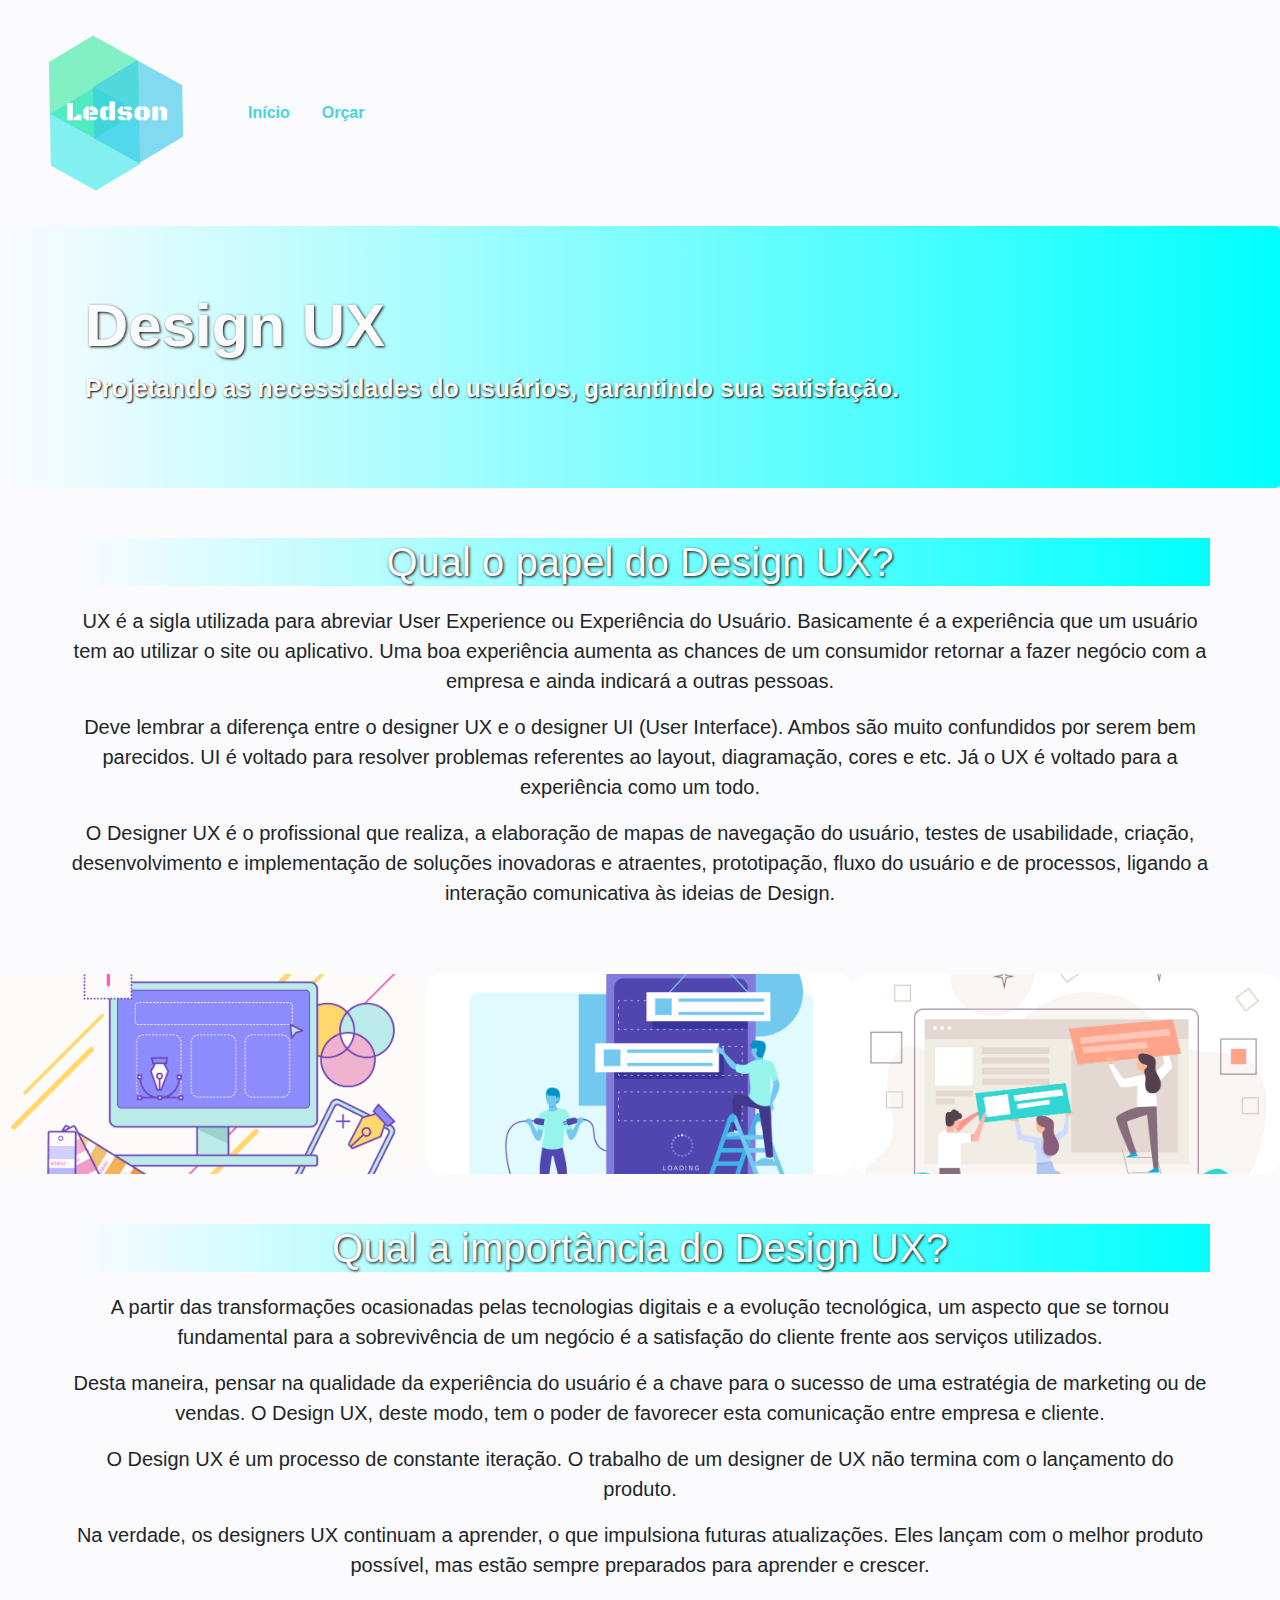
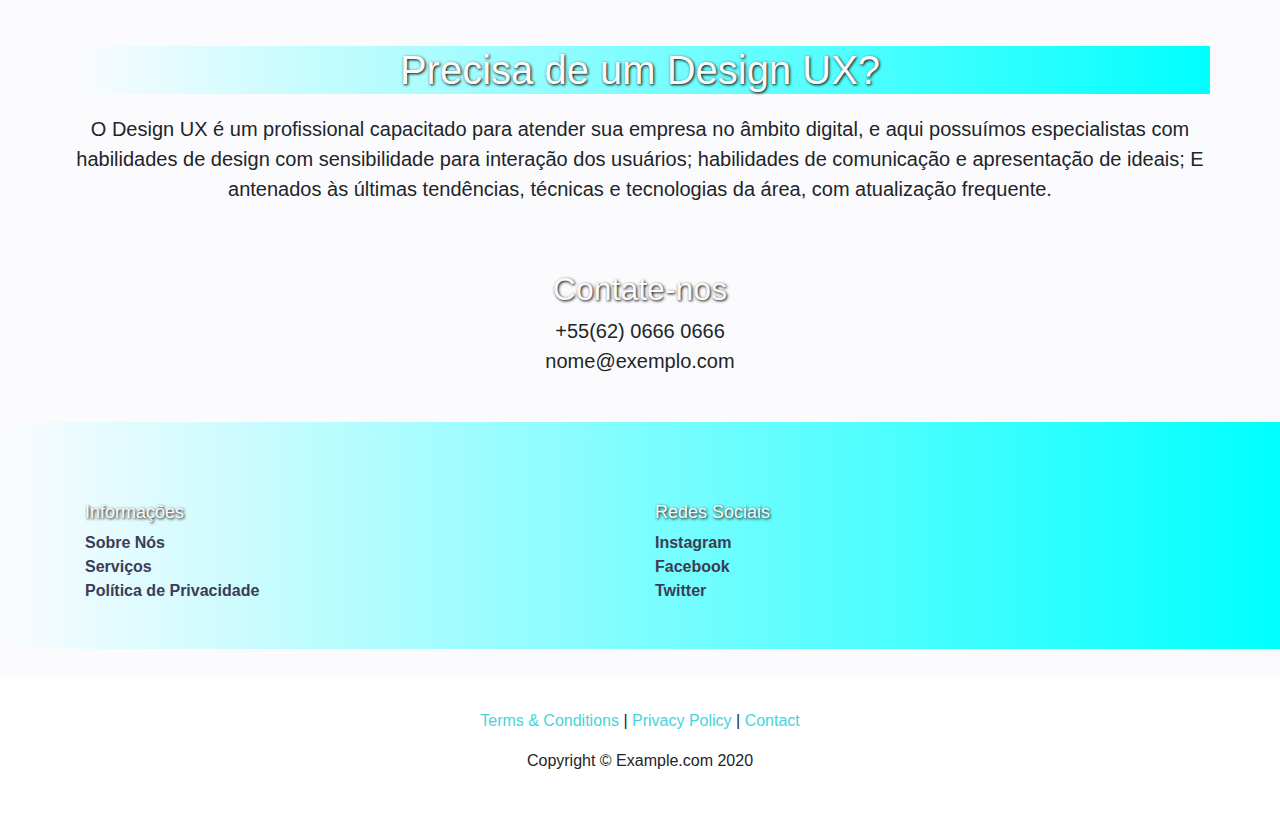
<file: ledson/index.html>
<!DOCTYPE html>
<html lang="pt" dir="ltr">
  <head>
    <meta charset="utf-8">
    <link href="css/style.css" rel="stylesheet">
    <!-- <link href="css/bootstrap.css" rel="stylesheet"> -->
    <link rel="stylesheet" href="https://stackpath.bootstrapcdn.com/bootstrap/4.4.1/css/bootstrap.min.css" integrity="sha384-Vkoo8x4CGsO3+Hhxv8T/Q5PaXtkKtu6ug5TOeNV6gBiFeWPGFN9MuhOf23Q9Ifjh" crossorigin="anonymous">
    <title></title>
  </head>
  <body>
    <nav class="navbar navbar-expand-lg " role="navigation">
      <a class="navbar-brand" href="index.html">
        <img src="img/ledson.png" class="img-fluid inline-block align-top" alt="">
      </a>
      <ul class="nav justify-content-end">
        <li class="nav-item">
          <a class="nav-link" href="index.html">Início</a>
        </li>
        <li class="nav-item">
          <a class="nav-link" href="pags/orcar.html">Orçar</a>
        </li>
      </ul>
    </nav>
	<!-- Feature -->
	<div class="jumbotron feature">
		<div class="container">
			<h1 class="titulo"> Design UX</h1>
			<p class="subtitulo">Projetando as necessidades do usuários, garantindo sua satisfação.</p>

		</div>
	</div>


    <!-- Texto1 -->
    <div class="container texto1 bloco">
        <div class="row">
            <div class="col-xs-12 texto">
                <h1 class="text-center">Qual o papel do Design UX?</h1>
                <p class="lead text-center corpotexto">UX é a sigla utilizada para abreviar User Experience ou Experiência do Usuário. Basicamente é a experiência que um usuário tem ao utilizar o site ou aplicativo. Uma boa experiência aumenta as chances de um consumidor retornar a fazer negócio com a empresa e ainda indicará a outras pessoas.</p>

				<p class="lead text-center">Deve lembrar a diferença entre o designer UX e o designer UI (User Interface). Ambos são muito confundidos por serem bem parecidos. UI é voltado para resolver problemas referentes ao layout, diagramação, cores e etc. Já o UX é voltado para a experiência como um todo.</p>

				<p class="lead text-center">O Designer UX é o profissional que realiza, a elaboração de mapas de navegação do usuário, testes de usabilidade, criação, desenvolvimento e implementação de soluções inovadoras e atraentes, prototipação, fluxo do usuário e de processos, ligando a interação comunicativa às ideias de Design. </p>
            </div>
        </div>
    </div>

    <!-- Imagens -->
	<div class="container-fluid bloco">
        <div class="row">

				<div class="col-md-4 promo-item item-1">

				</div>

				<div class="col-md-4 promo-item item-2">

				</div>

				<div class="col-md-4 promo-item item-3">

				</div>

        </div>
    </div>
    <!-- Texto2 -->
<div class="container text-center texto1 bloco">
    <div class="row">
        <div class="col-xs-12 texto">
      		<h1>Qual a importância do Design UX?</h1>
      		<p class="lead corpotexto">A partir das transformações ocasionadas pelas tecnologias digitais e a evolução tecnológica, um aspecto que se tornou fundamental para a sobrevivência de um negócio é a satisfação do cliente frente aos serviços utilizados.</p>

			<p class="lead">Desta maneira, pensar na qualidade da experiência do usuário é a chave para o sucesso de uma estratégia de marketing ou de vendas. O Design UX, deste modo, tem o poder de favorecer esta comunicação entre empresa e cliente.</p>

			<p class="lead">O Design UX é um processo de constante iteração. O trabalho de um designer de UX não termina com o lançamento do produto.</p>

			<p class="lead">Na verdade, os designers UX continuam a aprender, o que impulsiona futuras atualizações. Eles lançam com o melhor produto possível, mas estão sempre preparados para aprender e crescer.</p>
        </div>
    </div>
	</div><!--/.container-->
    <!-- Texto3 -->
	<div class="container text-center texto1 bloco">
    <div class="row">
        <div class="col-xs-12 texto">
      		<h1>Precisa de um Design UX?</h1>
      		<p class="lead corpotexto">O Design UX é um profissional capacitado para atender sua empresa no âmbito digital, e aqui possuímos especialistas com habilidades de design com sensibilidade para interação dos usuários; habilidades de comunicação e apresentação de ideais; E antenados às últimas tendências, técnicas e tecnologias da área, com atualização frequente.</p>
        </div>
    </div>
	</div><!--/.container-->


	<!-- Footer -->
	<footer>
			<div class="container">
				<div class="row">
					<div class="col-sm-12 footer-info-item text-center texto">
						<h2>Contate-nos</h2>
						<p class="lead"> +55(62) 0666 0666<br>
						nome@exemplo.com</p>
					</div>
				</div>
			</div>

		<!-- Footer Links -->
		<div class="footer-info">
			<div class="container">
				<div class="row">
					<div class="col-sm-6 footer-info-item">
						<h3>Informações</h3>
						<ul class="list-unstyled">
							<li><a href="pags/sobre.html">Sobre Nós</a></li>
							<li><a href="#">Serviços</a></li>
							<li><a href="#">Política de Privacidade</a></li>
						</ul>
					</div>
					<div class="col-sm-6 footer-info-item">
						<h3>Redes Sociais</h3>
						<ul class="list-unstyled">
							<li><a href="#">Instagram</a></li>
							<li><a href="#">Facebook</a></li>
							<li><a href="#">Twitter</a></li>
						</ul>
					</div>
				</div><!-- /.row -->
			</div><!-- /.container -->
        </div>

        <!-- Copyright etc -->
        <div class="small-print">
        	<div class="container">
        		<p><a href="#">Terms &amp; Conditions</a> | <a href="#">Privacy Policy</a> | <a href="#">Contact</a></p>
        		<p>Copyright &copy; Example.com 2020 </p>
        	</div>
        </div>

	</footer>
  </body>
</html>
</file>
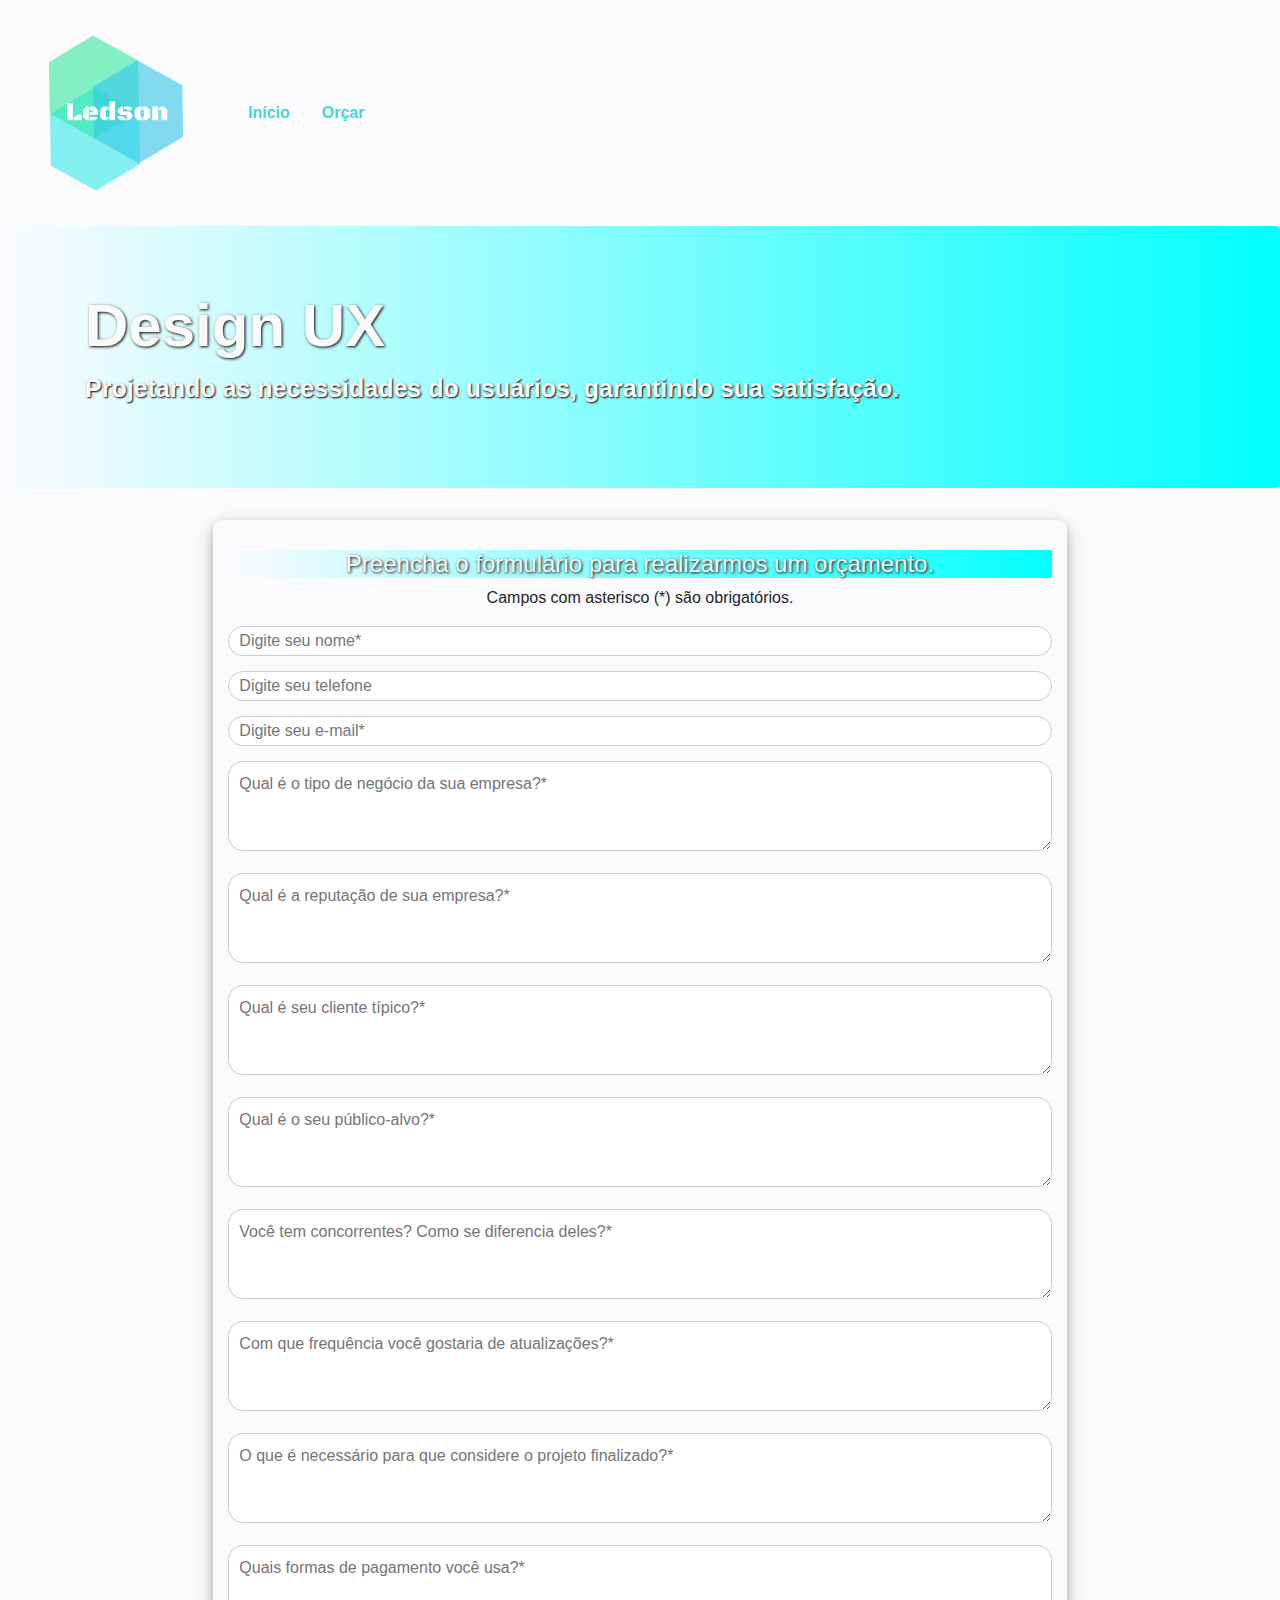
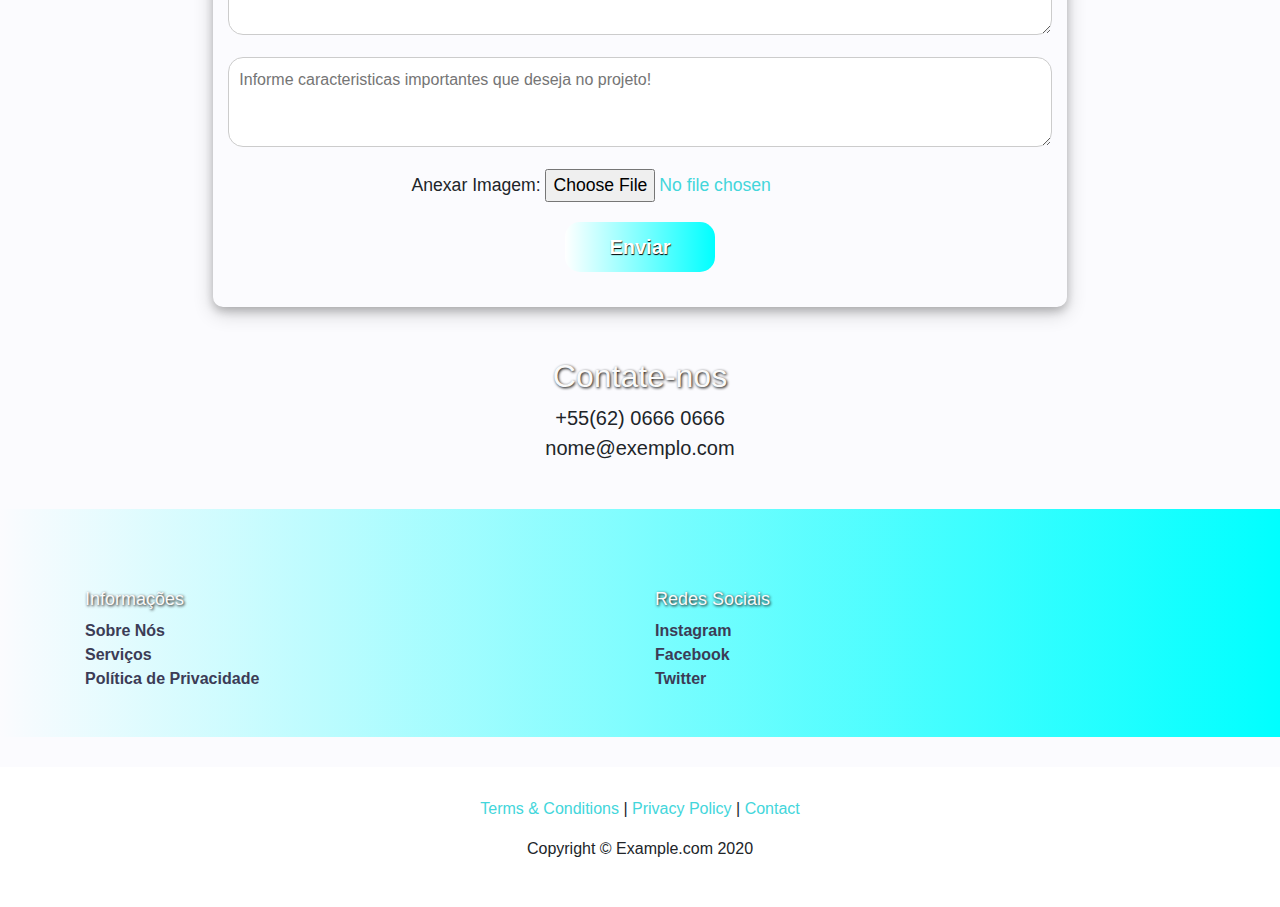
<file: ledson/pags/orcar.html>
<!DOCTYPE html>
<html lang="pt" dir="ltr">
  <head>
    <meta charset="utf-8">
    <link href="../css/style.css" rel="stylesheet">
    <link rel="stylesheet" href="https://stackpath.bootstrapcdn.com/bootstrap/4.4.1/css/bootstrap.min.css" integrity="sha384-Vkoo8x4CGsO3+Hhxv8T/Q5PaXtkKtu6ug5TOeNV6gBiFeWPGFN9MuhOf23Q9Ifjh" crossorigin="anonymous">
    <!-- <link href="../css/bootstrap.css" rel="stylesheet"> -->
    <title></title>
  </head>
  <body>
    <nav class="navbar navbar-expand-lg " role="navigation">
      <a class="navbar-brand" href="../index.html">
        <img src="../img/ledson.png" class="img-fluid inline-block align-top" alt="">
      </a>
      <ul class="nav justify-content-end">
        <li class="nav-item">
          <a class="nav-link active" href="../index.html">Início</a>
        </li>
        <li class="nav-item">
          <a class="nav-link" href="orcar.html">Orçar</a>
        </li>
      </ul>
    </nav>

	<!-- Feature -->
	<div class="jumbotron feature">
		<div class="container">
			<h1 class="titulo"> Design UX</h1>
			<p class="subtitulo">Projetando as necessidades do usuários, garantindo sua satisfação.</p>

		</div>
	</div>

  <div class="container-fluid">
    <div class="row">
      <form class="formulario text-center col-sm-8" method="post">
          <h3 class="tituloform">Preencha o formulário para realizarmos um orçamento.</h3>

        <p>Campos com asterisco (*) são obrigatórios.</p>

          <div class="field">
              <input type="text" id="nome" name="nome" placeholder="Digite seu nome*" required>
          </div>

          <div class="field">
              <input type="text" id="telefone" name="telefone" placeholder="Digite seu telefone">
          </div>

          <div class="field">
              <input type="email" id="email" name="email" placeholder="Digite seu e-mail*" required>
          </div>

          <div class="field">
              <textarea name="p1" id="p1" placeholder="Qual é o tipo de negócio da sua empresa?*" required></textarea>
          </div>

          <div class="field">
            <textarea name="p2" id="p2" placeholder="Qual é a reputação de sua empresa?*" required></textarea>
          </div>

          <div class="field">
            <textarea name="p3" id="p3" placeholder="Qual é seu cliente típico?*" required></textarea>
          </div>

          <div class="field">
            <textarea name="p4" id="p4" placeholder="Qual é o seu público-alvo?*" required></textarea>
          </div>

          <div class="field">
            <textarea name="p5" id="p5" placeholder="Você tem concorrentes? Como se diferencia deles?*" required></textarea>
          </div>

          <div class="field">
            <textarea name="p6" id="p6" placeholder="Com que frequência você gostaria de atualizações?*" required></textarea>
          </div>

          <div class="field">
            <textarea name="p7" id="p7" placeholder="O que é necessário para que considere o projeto finalizado?*" required></textarea>
          </div>

          <div class="field">
            <textarea name="p8" id="p8" placeholder="Quais formas de pagamento você usa?*" required></textarea>
          </div>

          <div class="field">
              <textarea name="p9" id="p9" placeholder="Informe caracteristicas importantes que deseja no projeto!" ></textarea>
          </div>

          <div class="field">
            <label>Anexar Imagem: <input type="file" name="imagem" id="imagem"></label>
          </div>

          <button class="button"><span>Enviar </span></button>

      </form>
    </div>
  </div>


	<!-- Footer -->
	<footer>

			<div class="container">
				<div class="row">
					<div class="col-sm-12 footer-info-item text-center texto">
						<h2>Contate-nos</h2>
						<p class="lead"> +55(62) 0666 0666<br>
						nome@exemplo.com</p>
					</div>
				</div>
			</div>

		<!-- Footer Links -->
		<div class="footer-info">
			<div class="container">
				<div class="row">
					<div class="col-sm-6 footer-info-item">
						<h3>Informações</h3>
						<ul class="list-unstyled">
							<li><a href="sobre.html">Sobre Nós</a></li>
							<li><a href="#">Serviços</a></li>
							<li><a href="#">Política de Privacidade</a></li>
						</ul>
					</div>
					<div class="col-sm-6 footer-info-item">
						<h3>Redes Sociais</h3>
						<ul class="list-unstyled">
							<li><a href="#">Instagram</a></li>
							<li><a href="#">Facebook</a></li>
							<li><a href="#">Twitter</a></li>
						</ul>
					</div>
				</div><!-- /.row -->
			</div><!-- /.container -->
        </div>

        <!-- Copyright etc -->
        <div class="small-print">
        	<div class="container">
        		<p><a href="#">Terms &amp; Conditions</a> | <a href="#">Privacy Policy</a> | <a href="#">Contact</a></p>
        		<p>Copyright &copy; Example.com 2020 </p>
        	</div>
        </div>

	</footer>
  </body>
</html>
</file>
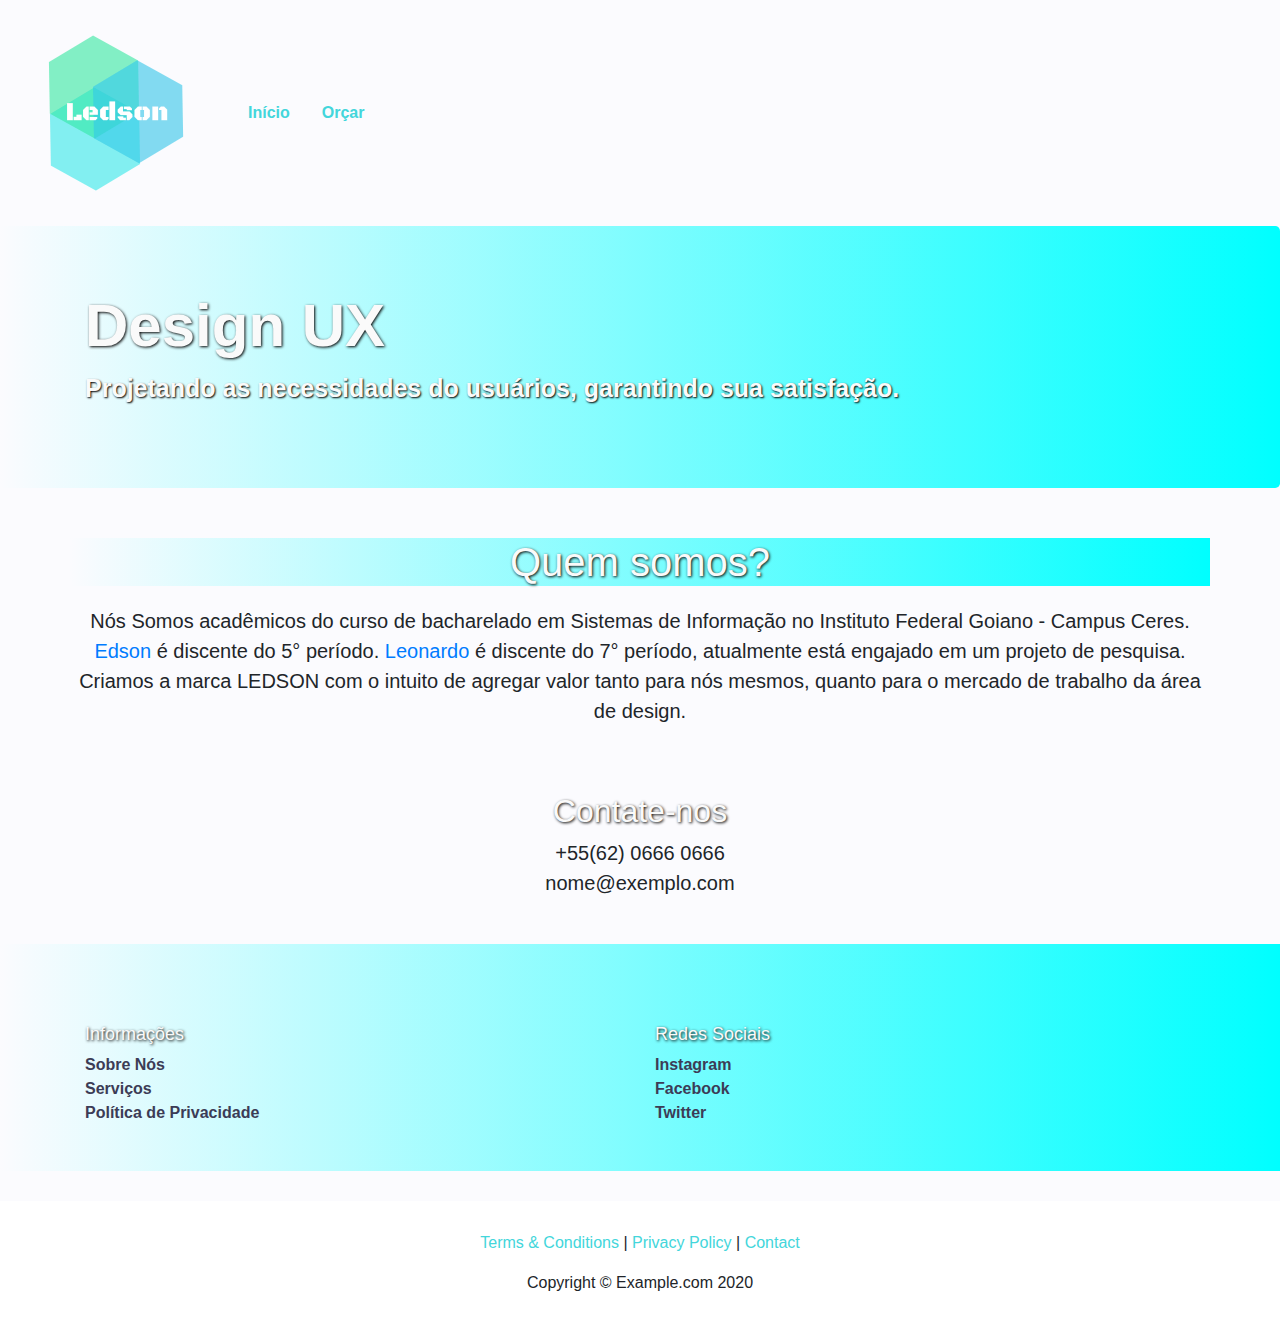
<file: ledson/pags/sobre.html>
<!DOCTYPE html>
<html lang="pt" dir="ltr">
  <head>
    <meta charset="utf-8">
    <link href="../css/style.css" rel="stylesheet">
    <link rel="stylesheet" href="https://stackpath.bootstrapcdn.com/bootstrap/4.4.1/css/bootstrap.min.css" integrity="sha384-Vkoo8x4CGsO3+Hhxv8T/Q5PaXtkKtu6ug5TOeNV6gBiFeWPGFN9MuhOf23Q9Ifjh" crossorigin="anonymous">
    <!-- <link href="../css/bootstrap.css" rel="stylesheet"> -->
    <title></title>
  </head>
  <body>
    <nav class="navbar navbar-expand-lg " role="navigation">
      <a class="navbar-brand" href="../index.html">
        <img src="../img/ledson.png" class="img-fluid inline-block align-top" alt="">
      </a>
      <ul class="nav justify-content-end">
        <li class="nav-item">
          <a class="nav-link active" href="../index.html">Início</a>
        </li>
        <li class="nav-item">
          <a class="nav-link" href="orcar.html">Orçar</a>
        </li>
      </ul>
    </nav>

	<!-- Feature -->
	<div class="jumbotron feature">
		<div class="container">
			<h1 class="titulo"> Design UX</h1>
			<p class="subtitulo">Projetando as necessidades do usuários, garantindo sua satisfação.</p>

		</div>
	</div>

  <div class="container text-center texto1 bloco">
    <div class="row">
        <div class="col-xs-12 texto">
      		<h1>Quem somos?</h1>
      		<p class="lead corpotexto"> Nós Somos acadêmicos do curso de bacharelado em Sistemas de Informação no Instituto Federal Goiano - Campus Ceres. <a href="http://lattes.cnpq.br/5417907121418374">Edson</a> é discente do 5° período.<a href=" http://lattes.cnpq.br/1694970084594156"> Leonardo</a> é discente do 7° período, atualmente está engajado em um projeto de pesquisa. Criamos a marca LEDSON com o intuito de agregar valor tanto para nós mesmos, quanto para o mercado de trabalho da área de design.</p>
        </div>
    </div>
	</div><!--/.container-->


	<!-- Footer -->
	<footer>

			<div class="container">
				<div class="row">
					<div class="col-sm-12 footer-info-item text-center texto">
						<h2>Contate-nos</h2>
						<p class="lead"> +55(62) 0666 0666<br>
						nome@exemplo.com</p>
					</div>
				</div>
			</div>

		<!-- Footer Links -->
		<div class="footer-info">
			<div class="container">
				<div class="row">
					<div class="col-sm-6 footer-info-item">
						<h3>Informações</h3>
						<ul class="list-unstyled">
							<li><a href="#">Sobre Nós</a></li>
							<li><a href="#">Serviços</a></li>
							<li><a href="#">Política de Privacidade</a></li>
						</ul>
					</div>
					<div class="col-sm-6 footer-info-item">
						<h3>Redes Sociais</h3>
						<ul class="list-unstyled">
							<li><a href="#">Instagram</a></li>
							<li><a href="#">Facebook</a></li>
							<li><a href="#">Twitter</a></li>
						</ul>
					</div>
				</div><!-- /.row -->
			</div><!-- /.container -->
        </div>

        <!-- Copyright etc -->
        <div class="small-print">
        	<div class="container">
        		<p><a href="#">Terms &amp; Conditions</a> | <a href="#">Privacy Policy</a> | <a href="#">Contact</a></p>
        		<p>Copyright &copy; Example.com 2020 </p>
        	</div>
        </div>

	</footer>
  </body>
</html>
</file>
<file: ledson/css/style.css>
textarea {
  overflow: auto;
}
body{
  background-color: rgb(251, 251, 254)!important;
  align-items:  center;
}
h1,h2,h3,h4,h5,h6 {
  font-family: "Arial Black", Gadget, sans-serif !important;
	/* color: #03A9F4; */
  color: #FAFAFA !important;
  text-shadow: 1px 1px 3px black;

	}
.nav a{
  font-weight: bolder !important;
  color: rgb(67, 214, 219) !important;
}
.small-print a{
  font-weight: inherit !important;
  color: rgb(67, 214, 219) !important;
}
.footer-info-item a{
  font-weight: bolder !important;
  color: #3c3c56 !important;
}

.texto1 h1,.tituloform{
  /* background: linear-gradient(90deg, rgba(255,255,255,3), rgba(0,255,255,2)); */
  background: linear-gradient(90deg, rgba(251, 251, 254,3), rgba(0,255,255,2));
}
  /* .texto h1,h2{
    text-shadow: -1px 0 black, 0 1px black, 1px 0 black, 0 -1px black, 1px 1px 2px black;
  } */

.bloco{
  margin-top: 50px;
}

.corpotexto{
  margin-top: 20px;
}


.titulo {
	color: #FAFAFA !important;
  font-weight: bolder !important;
  font-size:60px;
}

.subtitulo{
  color: #FAFAFA !important;
  font-weight: bolder !important;
  font-size: 25px;
}

.feature {
	/* background: url('../images/light_bulb.jpg'); */
	background-position: top right;
	background-size: cover;
  /* background-image: linear-gradient(#000000, #00FFFF); */
  /* background: linear-gradient(90deg, rgba(255,255,255,3), rgba(0,255,255,2)); */
  background: linear-gradient(90deg, rgba(251, 251, 254,3), rgba(0,255,255,2));
	/* background-color: #000000 !important; */
  padding-bottom: 50px;
	color: white;
	text-shadow: 1px 1px 2px black;
	}

.promo-item {
    height: 200px;
    line-height: 180px;
    text-align: center;
    border-radius: 15px;
}

.promo-item:hover {
    background-size: 105%;
    box-shadow: 0 4px 8px 0 rgba(0, 0, 0, 0.2), 0 6px 20px 0 rgba(0, 0, 0, 0.19);
    line-height: 170px;
}

.item-1 {
	background: url('../img/img4.jpg');
	}

.item-2 {
	background: url('../img/img6.jpg');
	}

.item-3 {
	background: url('../img/img5.jpg');
	}

.item-1,
.item-2,
.item-3 {
	background-size: cover;
	background-position: 50% 50%;
	}
/* rodapé de informações */
.footer-info {
    margin-top: 30px;
    padding: 30px 0;
    /* background: linear-gradient(90deg, rgba(255,255,255,3), rgba(0,255,255,2)); */
    background: linear-gradient(90deg, rgba(251, 251, 254,3), rgba(0,255,255,2));
    /* background: #f7f7f7; */
}

.footer-info,
.footer-info a:link,
.footer-info a:hover,
.footer-info a:focus,
.footer-info a:visited {
    color: #959595;
	}

.footer-info h3 {
	color: black;
	font-size: 18px;
	}

.footer-info-item {
    margin-top: 50px;
    padding: 0px 20px;
    }

footer .small-print {
  margin-top: 30px;
	background-color: #ffffff;
	padding: 30px 0;
	text-align: center;
}

/* ----------------------------------orçar---------------------------------- */

.formulario{
    /* width: 60%; */
    padding: 30px;
    /* border:1px solid #ccc; */
    box-shadow: 0 4px 8px 0 rgba(0, 0, 0, 0.2), 0 6px 20px 0 rgba(0, 0, 0, 0.19);
    border-radius: 10px;
    margin: auto!important;
    margin-left: auto;
    margin-right: auto;
}
.formulario h3{
    width: 100%;
    font-size: 1.5em;
}
.field{
    width: 100%;
    margin: 15px 0;
}
.field label,
.field span{
    padding-left: 10px;
    font-size: 1.1em;
    display: block;
    width: 100%;
}
.radiobox label{
    width: auto;
    display: inline-block;
}
input[type=text],
input[type=email],
textarea{
    width: 100%;
    padding-left: 10px;
    height: 30px;
    line-height: 30px;
    border-radius: 15px;
    border: 1px solid #ccc;
    outline: none;
}
input#nao{
    margin-left: 30px;
}
textarea{
    line-height: 20px;
    padding: 10px;
    height: 90px;
    resize: none;
}
input[type= file]{
  color: rgb(67, 214, 219);
}

.button {
  display: inline-block;
  background: linear-gradient(90deg, rgba(255,255,255,3), rgba(0,255,255,2));
  height: 35px;
  border: none;
  outline: 0;
  width: 150px;
  height: 50px;
  font-size: 20px;
  margin: 0 auto;
  text-align: center;
  color: white;
  text-shadow: 0.5px 0.5px 1px black;
  border-radius: 15px;
  font-weight: bolder !important;
  transition: all 0.5s;
  cursor: pointer;
  margin: 5px;
}

.button span {
  cursor: pointer;
  display: inline-block;
  position: relative;
  transition: 0.5s;
}

.button span:after {
  content: '\00bb';
  position: absolute;
  opacity: 0;
  top: 0;
  right: -20px;
  transition: 0.5s;
}

.button:hover span {
  padding-right: 25px;
}

.button:hover span:after {
  opacity: 1;
  right: 0;
}
</file>
